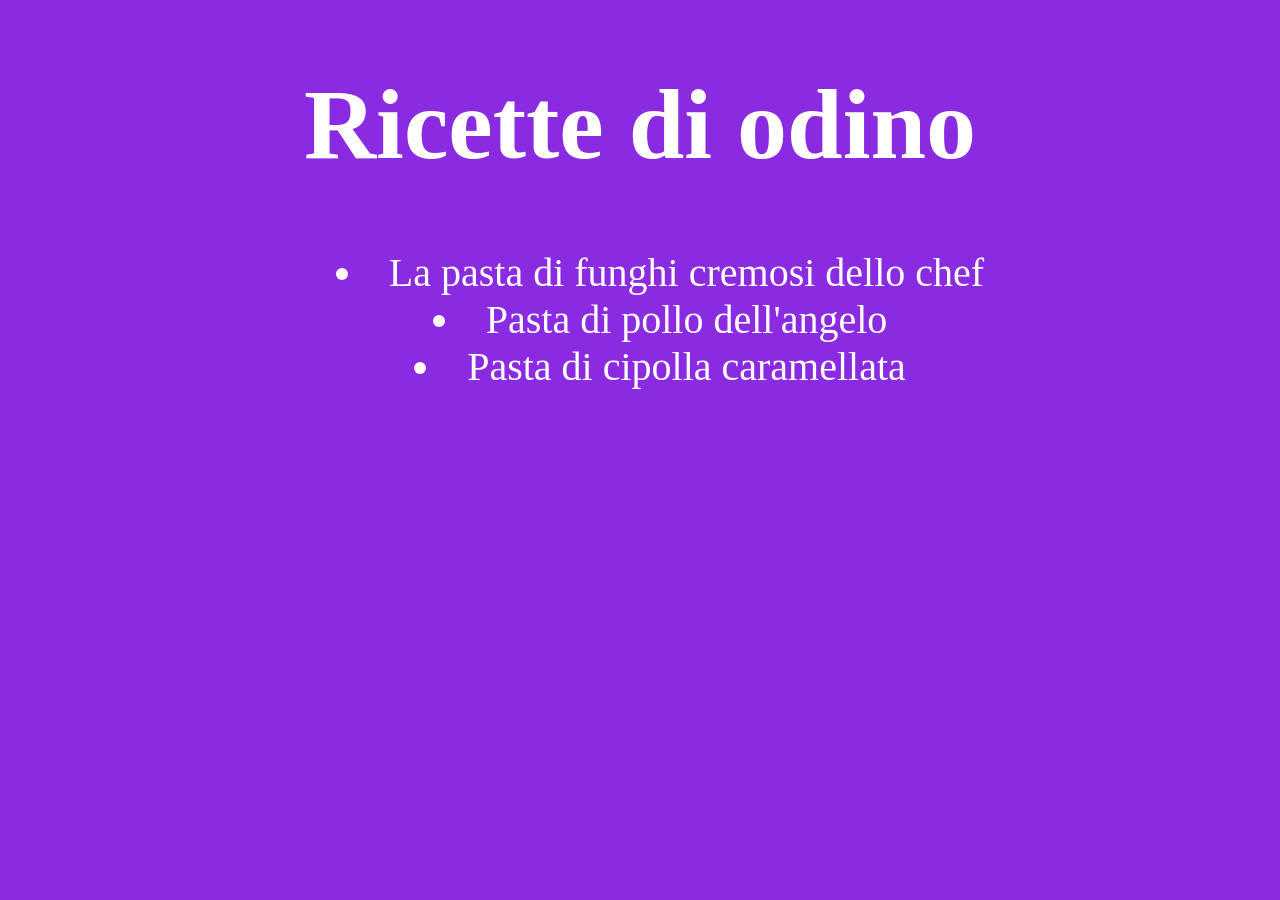
<file: index.html>
<!DOCTYPE html>
<html lang="en">
<head>
    <meta charset="UTF-8">
    <meta name="viewport" content="width=device-width, initial-scale=1.0">
    <title>Document</title>
    <link rel="stylesheet" href="style.css">
</head>

<body>
    <div class="titolo">
        <h1>Ricette di odino </h1>
     </div>
    
    <div class="ricette">
 <ul>
    <li><a href="ricette/La pasta di funghi cremosi dello chef.html">La pasta di funghi cremosi dello chef</a></li>
    <li><a href="ricette/Pasta di pollo dell'angelo.html">Pasta di pollo dell'angelo</a></li>
    <li><a href="ricette/Pasta di cipolla caramellata.html">Pasta di cipolla caramellata</a></li>
 </ul>
    </div>

</body>
</html>
</file>
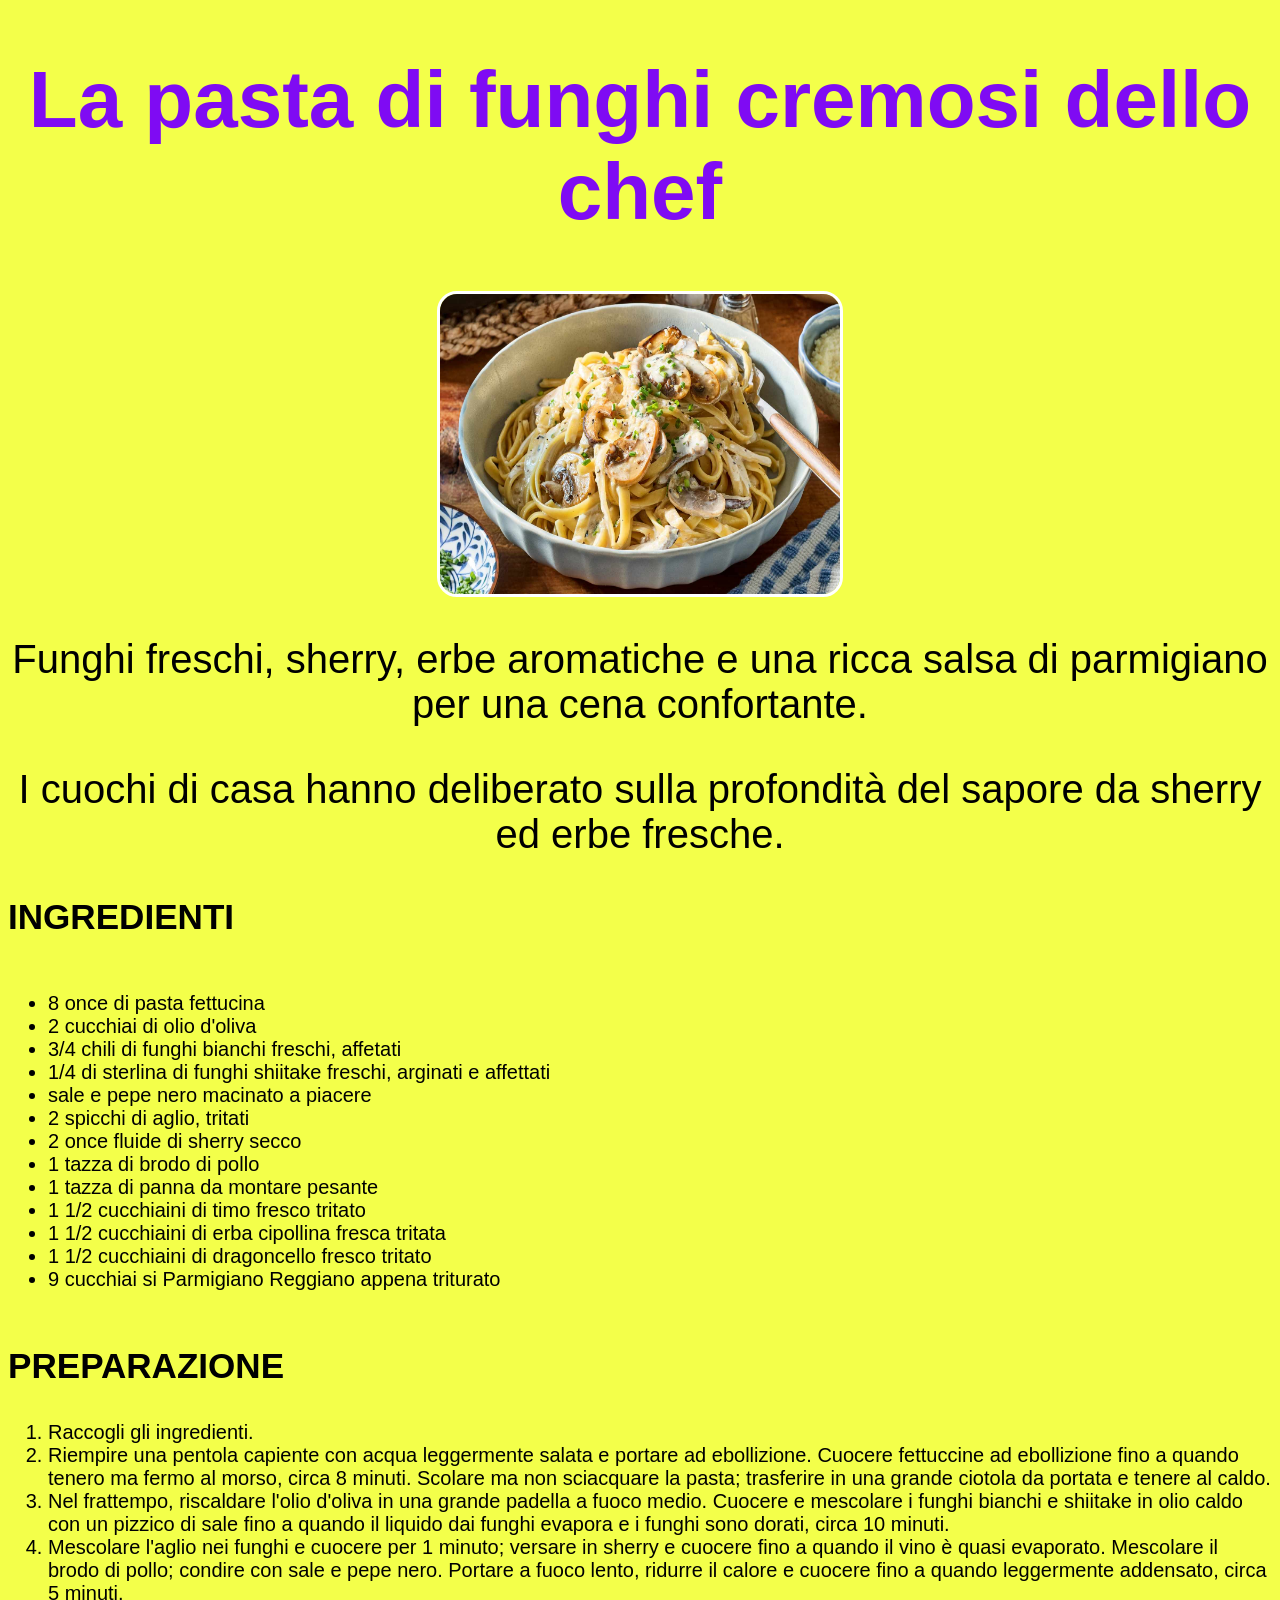
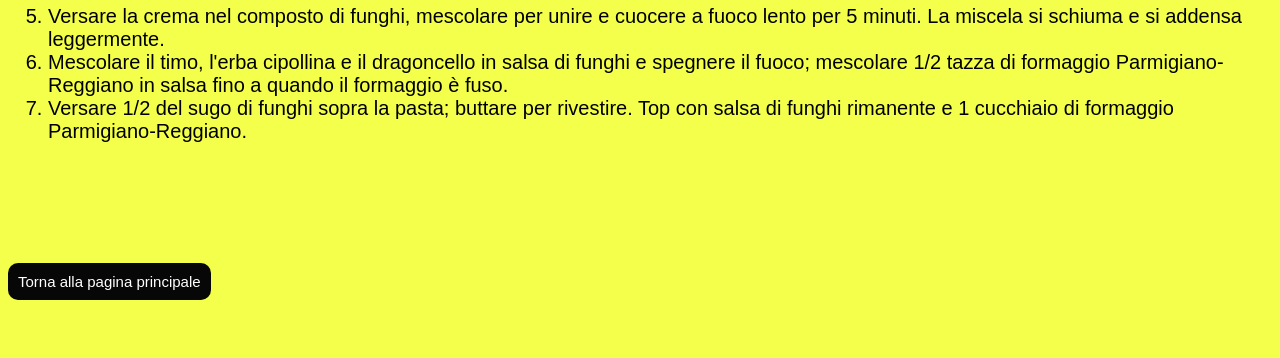
<file: ricette/La pasta di funghi cremosi dello chef.html>
<!DOCTYPE html>
<html lang="en">
<head>
    <meta charset="UTF-8">
    <meta name="viewport" content="width=device-width, initial-scale=1.0">
    <title>Pasta di funghi cremosi dello chef</title>
    <link rel="stylesheet" href="pasta funghi.css">
</head>
<body>
    
        <div class="titolo">
            <h1>La pasta di funghi cremosi dello chef</h1></div>
   </div>
        <div class="image">
        <img src="immagini/La pasta di funghi dello chef.jpg" alt="La pasta di funghi cremosi dello chef" >
    </div>
    <div class="p"><p>Funghi freschi, sherry, erbe aromatiche e una ricca salsa di parmigiano per una cena confortante.</p>
        <P>I cuochi di casa hanno deliberato sulla profondità del sapore da sherry ed erbe fresche.</P>
        </div>
    



    <div class="titolo-ingredienti">
        <h3>INGREDIENTI</h3>
    </div>

    <div class="ingredienti">
        <ul>
            <li>8 once di pasta fettucina</li>
            <li>2 cucchiai di olio d'oliva</li>
            <li>3/4 chili di funghi bianchi freschi, affetati</li>
            <li>1/4  di sterlina di funghi shiitake freschi, arginati e affettati</li>
            <li>sale e pepe nero macinato a piacere</li>
        <li>2 spicchi di aglio, tritati</li>
        <li>2 once fluide di sherry secco</li>
        <li>1 tazza di brodo di pollo</li>
        <li>1 tazza di panna da montare pesante</li>
        <li>1 1/2 cucchiaini di timo fresco tritato</li>
        <li>1 1/2 cucchiaini di erba cipollina fresca tritata</li>
        <li> 1 1/2 cucchiaini di dragoncello fresco tritato</li>
        <li>9 cucchiai si Parmigiano Reggiano appena triturato</li>
    </ul>
</div>



 <div class="titolo-preparazione">
    <h3>PREPARAZIONE</h3>
 </div>


<div class="preparazione">
    <ol>
        <li>Raccogli gli ingredienti. 
        </li>
        <li>Riempire una pentola capiente con acqua leggermente salata e portare ad ebollizione. Cuocere fettuccine ad ebollizione fino a quando tenero ma fermo al morso, circa 8 minuti. Scolare ma non sciacquare la pasta; trasferire in una grande ciotola da portata e tenere al caldo. </li>
        <li>Nel frattempo, riscaldare l'olio d'oliva in una grande padella a fuoco medio. Cuocere e mescolare i funghi bianchi e shiitake in olio caldo con un pizzico di sale fino a quando il liquido dai funghi evapora e i funghi sono dorati, circa 10 minuti. </li>
        <li>Mescolare l'aglio nei funghi e cuocere per 1 minuto; versare in sherry e cuocere fino a quando il vino è quasi evaporato. Mescolare il brodo di pollo; condire con sale e pepe nero. Portare a fuoco lento, ridurre il calore e cuocere fino a quando leggermente addensato, circa 5 minuti. </li>
        <li>Versare la crema nel composto di funghi, mescolare per unire e cuocere a fuoco lento per 5 minuti. La miscela si schiuma e si addensa leggermente. </li>
        <li>Mescolare il timo, l'erba cipollina e il dragoncello in salsa di funghi e spegnere il fuoco; mescolare 1/2 tazza di formaggio Parmigiano-Reggiano in salsa fino a quando il formaggio è fuso. </li>
        <li>Versare 1/2 del sugo di funghi sopra la pasta; buttare per rivestire. Top con salsa di funghi rimanente e 1 cucchiaio di formaggio Parmigiano-Reggiano. </li>
    </ol>
 </div>


   <div> <class="torna">
        <a id="torna-indice" href="../index.html">Torna alla pagina principale </a></id>
    </div>



</body>
</html>
</file>
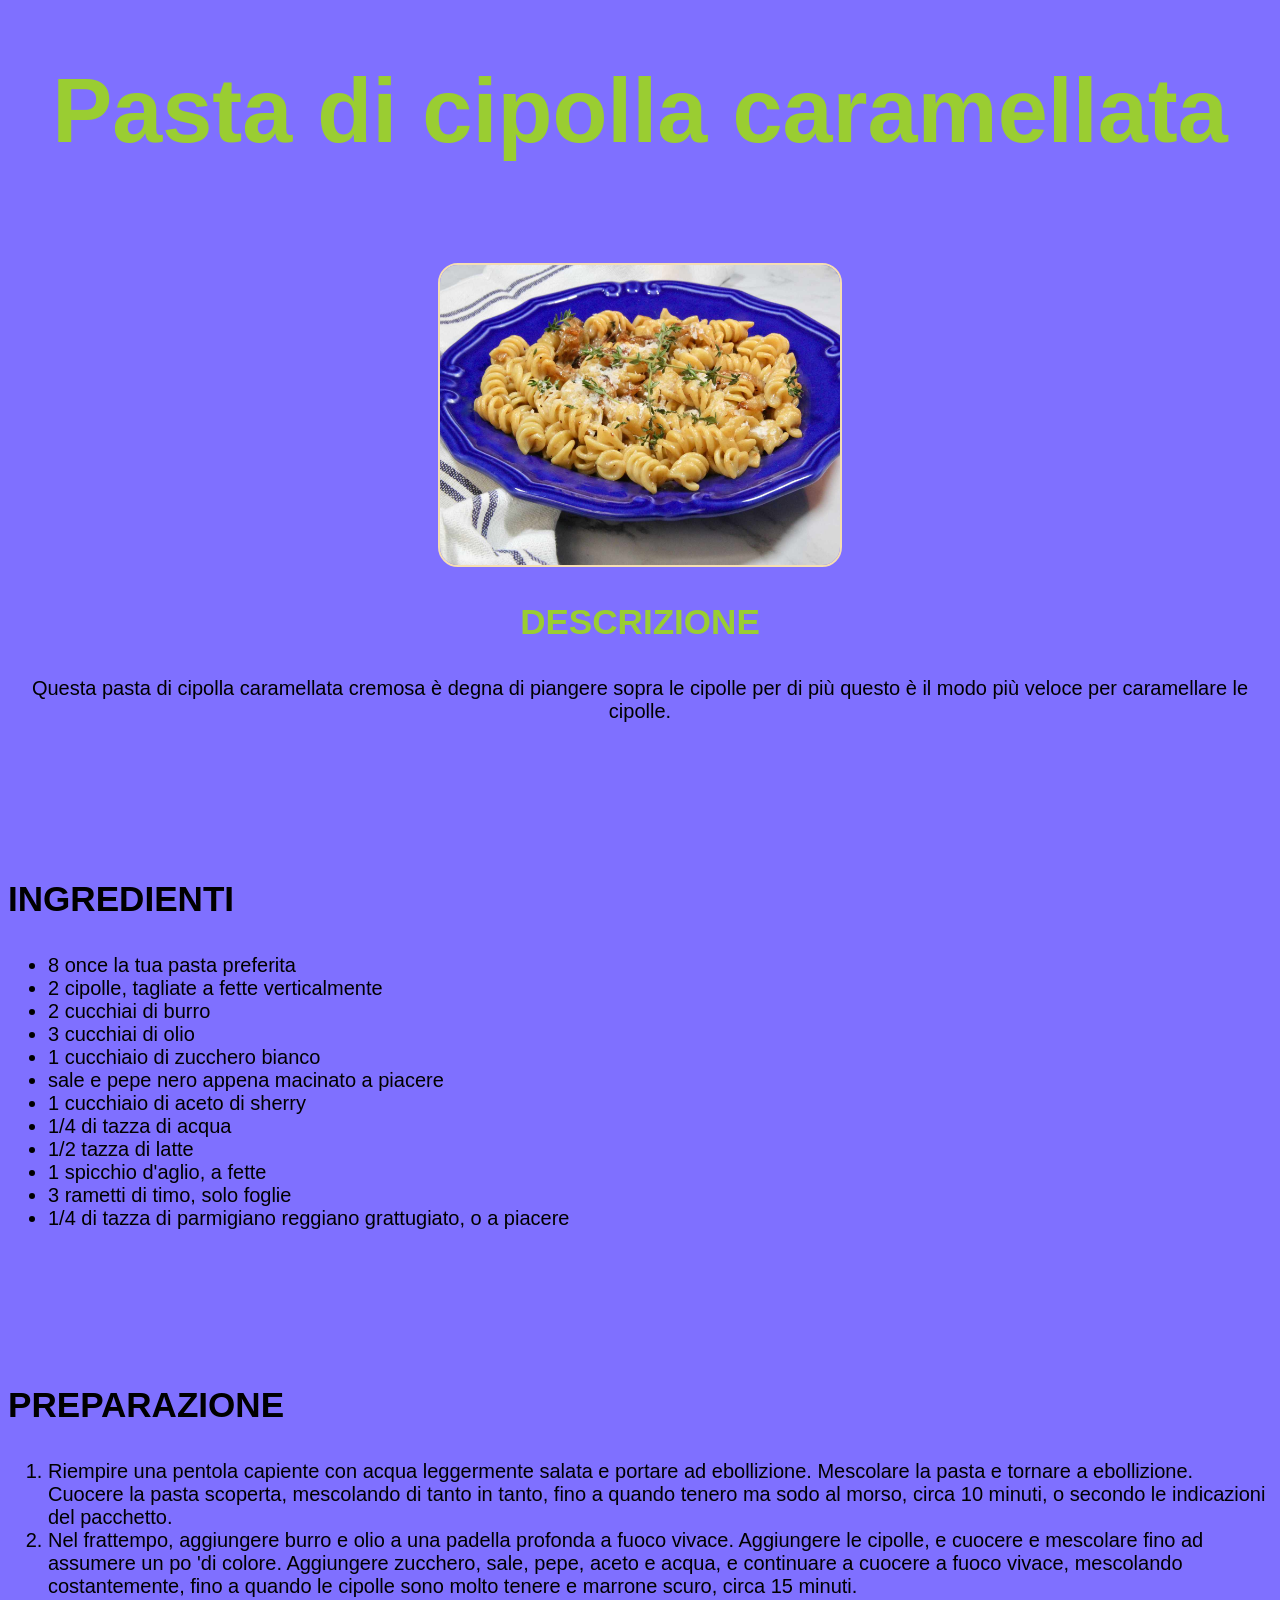
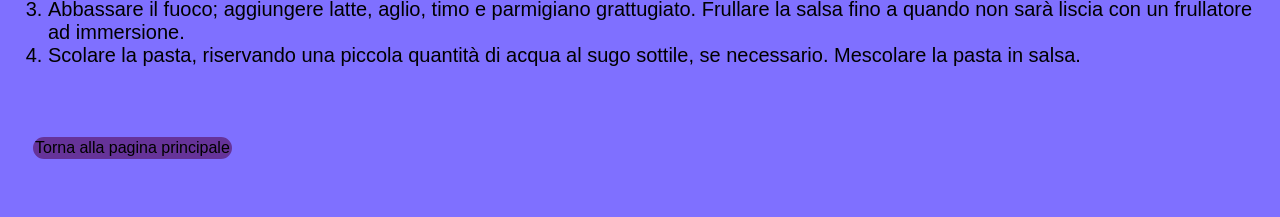
<file: ricette/Pasta di cipolla caramellata.html>
<!DOCTYPE html>
<html lang="en">
<head>
    <meta charset="UTF-8">
    <meta name="viewport" content="width=device-width, initial-scale=1.0">
    <title>Pasta di cipolla caramellata</title>
     <link rel="stylesheet" href="pasta cipolla.css">
</head>



<body>

    <div class="titolo">
<h1>Pasta di cipolla caramellata</h1>
</div>

<div class="immagine">
<img src="immagini/Pasta di cipolla caramellata.jpg" alt="Pasta di cipolla caramellata" >
</div>


<div class="descrizione">    
<h3>DESCRIZIONE</h3>
</div>

<div class="p">
<p>Questa pasta di cipolla caramellata cremosa è degna di piangere sopra le cipolle per di più questo è il modo più veloce per caramellare le cipolle.</p>
</div>

<div class="ingredienti">
<h3>INGREDIENTI</h3>
</div>

<div class="ingre">
<ul>
    <li>8 once la tua pasta preferita</li>
    <li>2 cipolle, tagliate a fette verticalmente</li>
    <li>2 cucchiai di burro</li>
    <li>3 cucchiai di olio</li>
    <li>1 cucchiaio di zucchero bianco</li>
    <li>sale e pepe nero appena macinato a piacere</li>
    <li>1 cucchiaio di aceto di sherry</li>
    <li>1/4 di tazza di acqua</li>
    <li>1/2 tazza di latte</li>
    <li>1 spicchio d'aglio, a fette</li>
    <li>3 rametti di timo, solo foglie</li>
    <li>1/4 di tazza di parmigiano reggiano grattugiato, o a piacere</li>
</ul>
</div>

<div class="preparazione">
<h3>PREPARAZIONE</h3>
</div>

<div class="prepara">
<ol>
    <li>Riempire una pentola capiente con acqua leggermente salata e portare ad ebollizione. Mescolare la pasta e tornare a ebollizione. Cuocere la pasta scoperta, mescolando di tanto in tanto, fino a quando tenero ma sodo al morso, circa 10 minuti, o secondo le indicazioni del pacchetto.</li>
    <li>Nel frattempo, aggiungere burro e olio a una padella profonda a fuoco vivace. Aggiungere le cipolle, e cuocere e mescolare fino ad assumere un po 'di colore. Aggiungere zucchero, sale, pepe, aceto e acqua, e continuare a cuocere a fuoco vivace, mescolando costantemente, fino a quando le cipolle sono molto tenere e marrone scuro, circa 15 minuti. </li>
    <li> Abbassare il fuoco; aggiungere latte, aglio, timo e parmigiano grattugiato. Frullare la salsa fino a quando non sarà liscia con un frullatore ad immersione.</li>
    <li>Scolare la pasta, riservando una piccola quantità di acqua al sugo sottile, se necessario. Mescolare la pasta in salsa.</li>
</ol>
</div>

<div class="torna">
<a href="../index.html">Torna alla pagina principale </a>
</div>

</body>
</html>
</body>
</html>
</file>
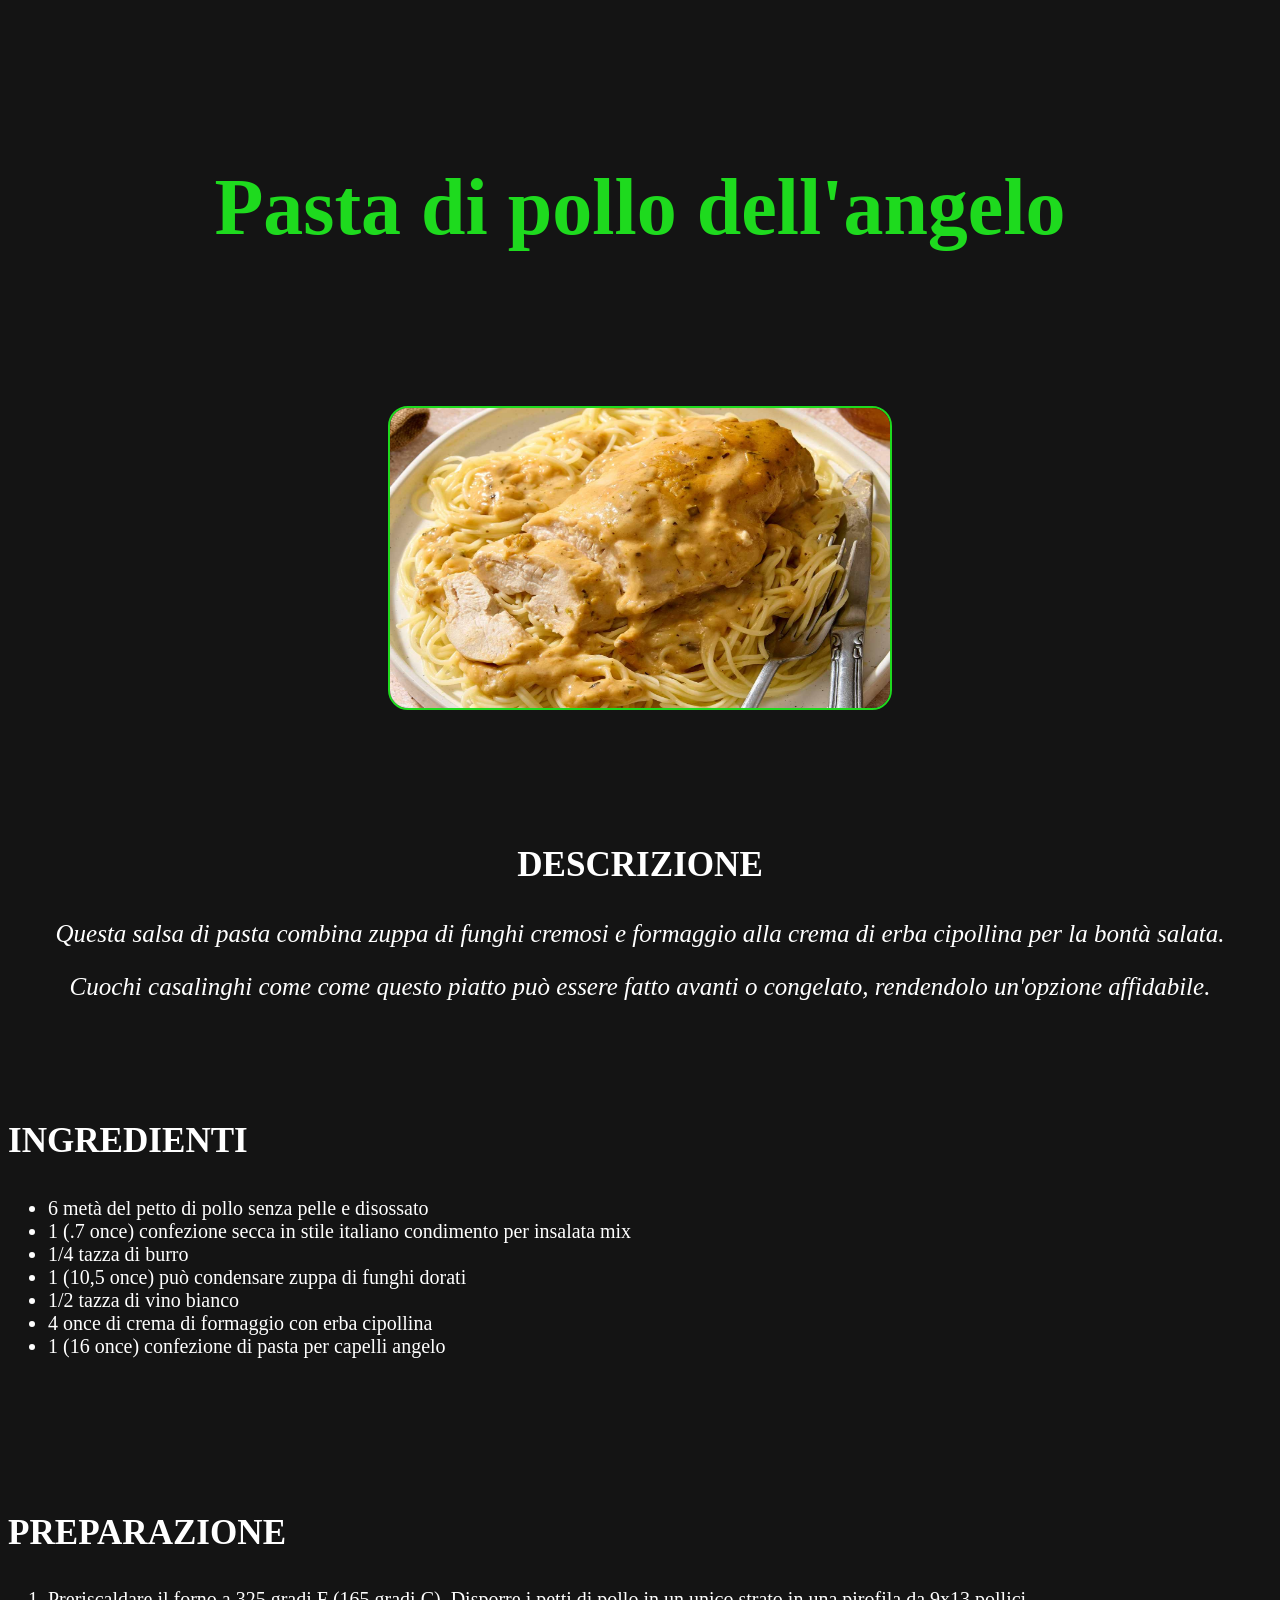
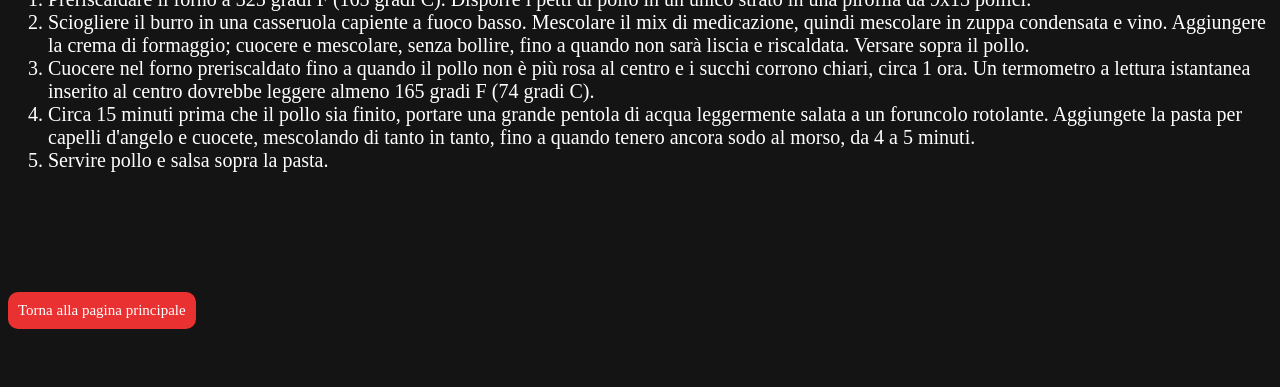
<file: ricette/Pasta di pollo dell'angelo.html>
<!DOCTYPE html>
<html lang="it">
<head>
    <meta charset="UTF-8">
    <meta name="viewport" content="width=device-width, initial-scale=1.0">
    <title>Pasta di pollo dell'angelo</title>
    <link rel="stylesheet" href="pasta pollo.css">
</head>
<body>
    <div class="titolo">
    <h1>Pasta di pollo dell'angelo</h1>
    </div>

    <div class="immagine">
    <img src="immagini/Pasta di pollo dell'angelo.jpg" alt="Pasta di pollo dell'angelo" >
</div>    

<div class="descrizione">
    <h3>DESCRIZIONE</h3>
</div>

<div class="para">
    <p>Questa salsa di pasta combina zuppa di funghi cremosi e formaggio alla crema di erba cipollina per la bontà salata. </p>
    <p>Cuochi casalinghi come come questo piatto può essere fatto avanti o congelato, rendendolo un'opzione affidabile.</p>
</div>

<div class="ingredienti">
    <h3>INGREDIENTI</h3>
    </div>
    <div class="lista-ingred">
    
    <ul>
        <li>6 metà del petto di pollo senza pelle e disossato</li>
        <li>1 (.7 once) confezione secca in stile italiano condimento per insalata mix</li>
        <li>1/4 tazza di burro</li>
        <li>1 (10,5 once) può condensare zuppa di funghi dorati</li>
        <li>1/2 tazza di vino bianco</li>
        <li>4 once di crema di formaggio con erba cipollina</li>
        <li>1 (16 once) confezione di pasta per capelli angelo</li>
</ul>   
</div>

<div class="preparazione">
<h3>PREPARAZIONE</h3>
</div>

<div class="lista-prepara">
    <ol>
        <li>Preriscaldare il forno a 325 gradi F (165 gradi C). Disporre i petti di pollo in un unico strato in una pirofila da 9x13 pollici. </li>
        <li>Sciogliere il burro in una casseruola capiente a fuoco basso. Mescolare il mix di medicazione, quindi mescolare in zuppa condensata e vino. Aggiungere la crema di formaggio; cuocere e mescolare, senza bollire, fino a quando non sarà liscia e riscaldata. Versare sopra il pollo.</li>
        <li>Cuocere nel forno preriscaldato fino a quando il pollo non è più rosa al centro e i succhi corrono chiari, circa 1 ora. Un termometro a lettura istantanea inserito al centro dovrebbe leggere almeno 165 gradi F (74 gradi C). </li>
        <li>Circa 15 minuti prima che il pollo sia finito, portare una grande pentola di acqua leggermente salata a un foruncolo rotolante. Aggiungete la pasta per capelli d'angelo e cuocete, mescolando di tanto in tanto, fino a quando tenero ancora sodo al morso, da 4 a 5 minuti. </li>
        <li>Servire pollo e salsa sopra la pasta. </li>

    </ol>

</div>

<div class="torna">
    <a href="../index.html">Torna alla pagina principale </a>

</div>

</body>
</html>
</file>
<file: style.css>
* {
  font-family: Photoshoot;
  text-decoration-line: none;
  background-color: blueviolet;
  color: white
}

.titolo {
  text-align: center;
  font-size: 50px;
}

.ricette {
    display: contents;
    text-align: center;
    font-size: 40px;
    list-style-position: inside;
    
}
</file>
<file: ricette/pasta funghi.css>
* {
    font-family: Arial, Helvetica, sans-serif;
    background-color: rgb(243, 255, 74);
    
}


.titolo {
    
    font-size: 40px;
    color: rgb(127, 11, 243);
    text-align: center;
}


.image img {
    display: inline-block; 
    border: 3px solid white;
    border-radius: 20px;
    height: 300px;
    width: 400px;
    display: block;
    margin-left: auto;
    margin-right: auto;
    
}


.p {
    font-size: 40px;
    display: block;
    box-sizing: border-box;
    color: black;
    text-align: center;
}

.titolo-ingredienti{
    font-size: 30px;
 
}

.ingredienti{
    display: flex;
    font-size: 20px;
    
}

.titolo-preparazione{
    font-size: 30px;
}

.preparazione{
    display: contents;
    font-size: 20px;
    text-align: left;
}

#torna-indice{
    
    display: inline-block; /*rende il link un bottone*/
    text-decoration: none; /*toglie la sottolineatura*/
    background-color: rgb(7, 7, 7);
    padding: 10px 10px;
    border-radius: 10px;
    color: white;
    font-size: 15px;
    margin-top: 100px;
    margin-bottom: 50px;
}
</file>
<file: ricette/pasta cipolla.css>
*{
    font-family: 'Franklin Gothic Medium', 'Arial Narrow', Arial, sans-serif;
    background-color: rgb(127, 112, 255);
}

.titolo {
    font-size: 45px;
    text-align: center;
    color: yellowgreen; 
}

.immagine img{
    display: inline-block;
    border: 2px solid wheat; 
    border-radius: 20px;
    height: 300px;
    width: 400px;
    display: block;
    margin-left: auto;
    margin-right: auto;
    margin-top: 100px;
}

.descrizione{
    font-size: 30px;
    text-align: center;
    color: yellowgreen;

}

.p{
    font-size: 20px;
    text-align: center;

}

.ingredienti{
    font-size: 30px;
    padding-top: 100px;  

}

.ingre{
    font-size: 20px;
    padding-bottom: 100px;
}

.preparazione{
    font-size: 30px;

}

.prepara{
    font-size: 20px;
    padding-bottom: 50px;
}

.torna a {
    display: inline-block;
    text-decoration: none;
    color: black;
    background-color: rebeccapurple;
    border: 2px solid rebeccapurple;
    border-radius: 20px;
    margin-left: 25px;
    margin-bottom: 50px;


}
</file>
<file: ricette/pasta pollo.css>
*{
    font-family: 'Times New Roman', Times, serif;
    background-color: rgb(20, 20, 20);
}

.titolo{
    font-size: 40px;
    text-align: center;
    color: rgb(30, 218, 30);
    padding: 100px; 
}

.immagine img{

    display: inline-block; 
    border: 2px solid rgb(30, 218, 30);
    border-radius: 20px;
    width: 500px;
    height: 300px;
    display: block;
    margin-left: auto;
    margin-right: auto;
    
}

.descrizione{
    font-size: 30px;
    color: white;
    text-align: center;
    padding-top: 100px;
}

.para{
    font-size: 25px;
    font-style: italic;
    color: white;
    text-align: center;
}

.ingredienti{
    font-size: 30px;
    color: white;
    padding-top: 60px;

}

.lista-ingred{
    font-size: 20px;
    color: white;
}

.preparazione{
    padding-top: 100px;
    color: white;
    font-size: 30px;
}

.lista-prepara{
     font-size: 20px;
    color: white;
}

.torna a{
    display: inline-block; /*rende il link un bottone*/
    text-decoration: none; /*toglie la sottolineatura*/
    background-color: rgb(233, 49, 49);
    padding: 10px 10px;
    border-radius: 10px;
    color: white;
    font-size: 15px;
    margin-top: 100px;
    margin-bottom: 50px;
}
</file>
